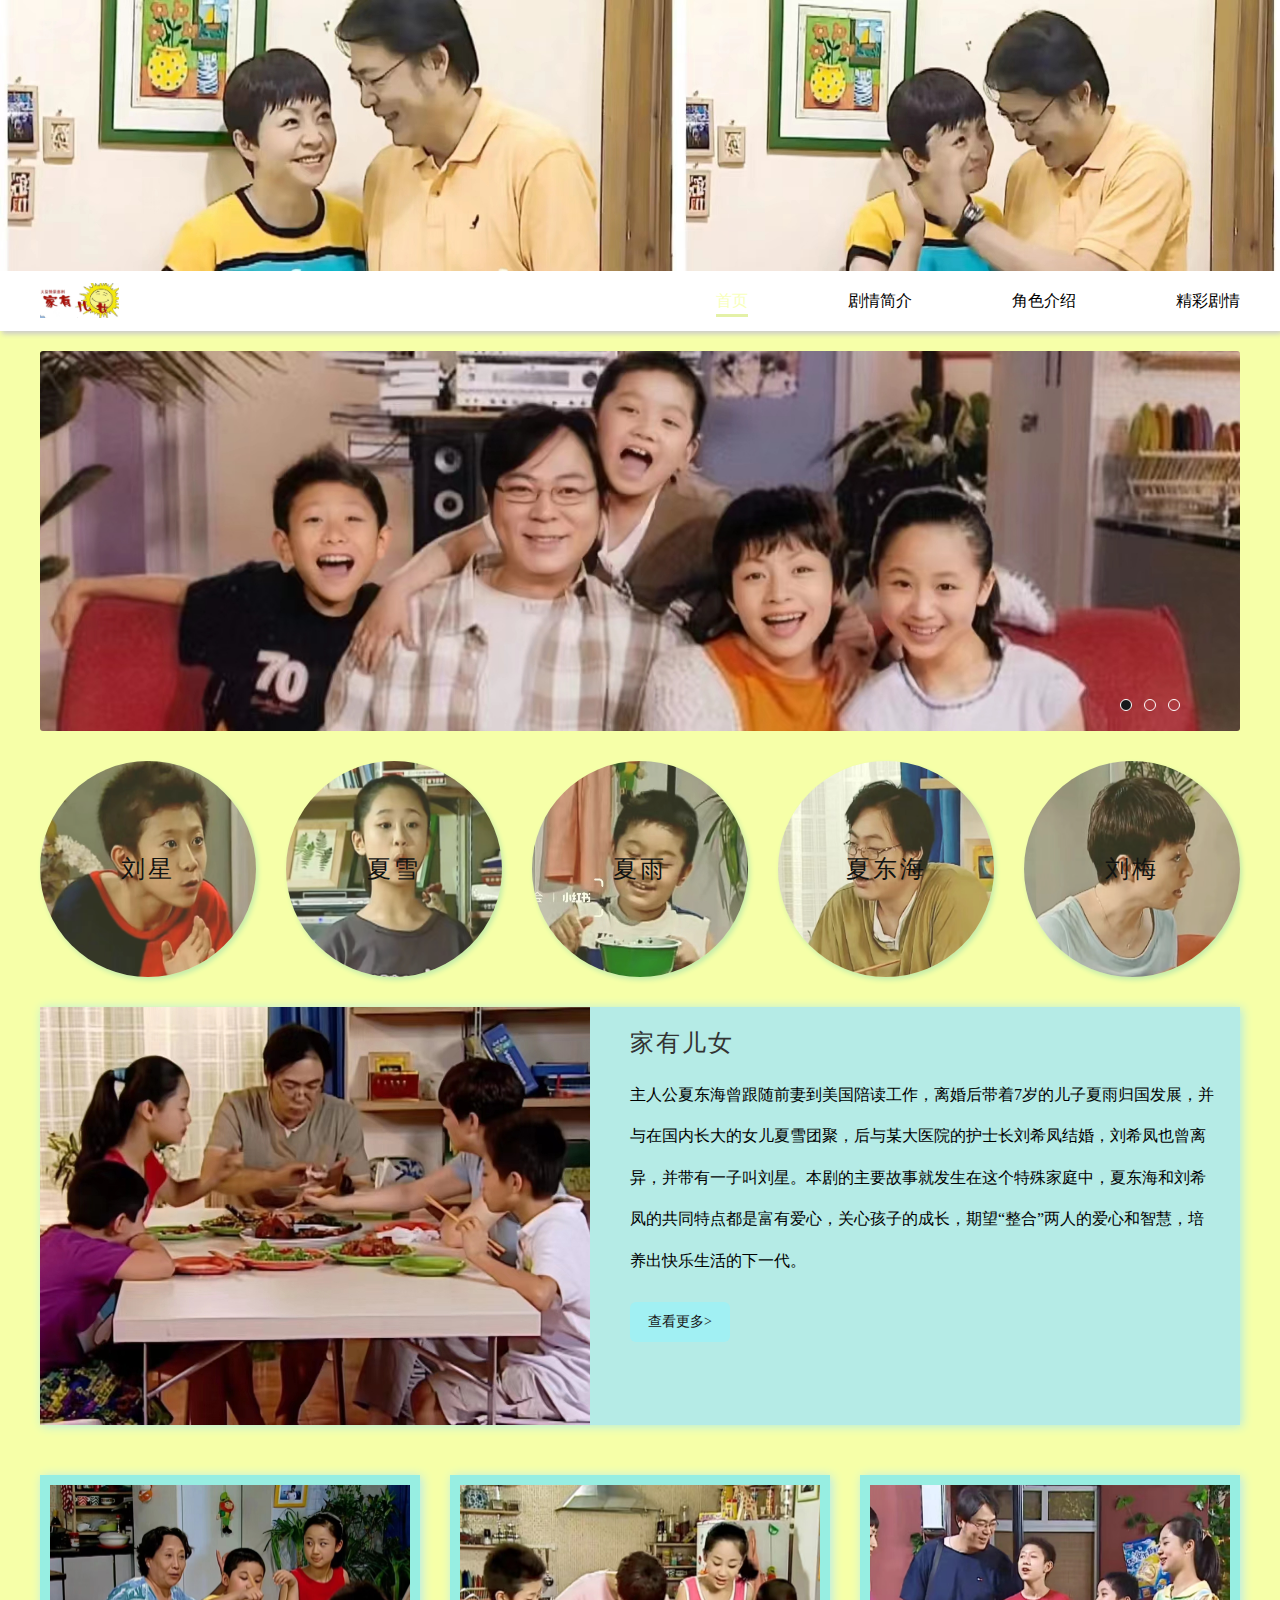
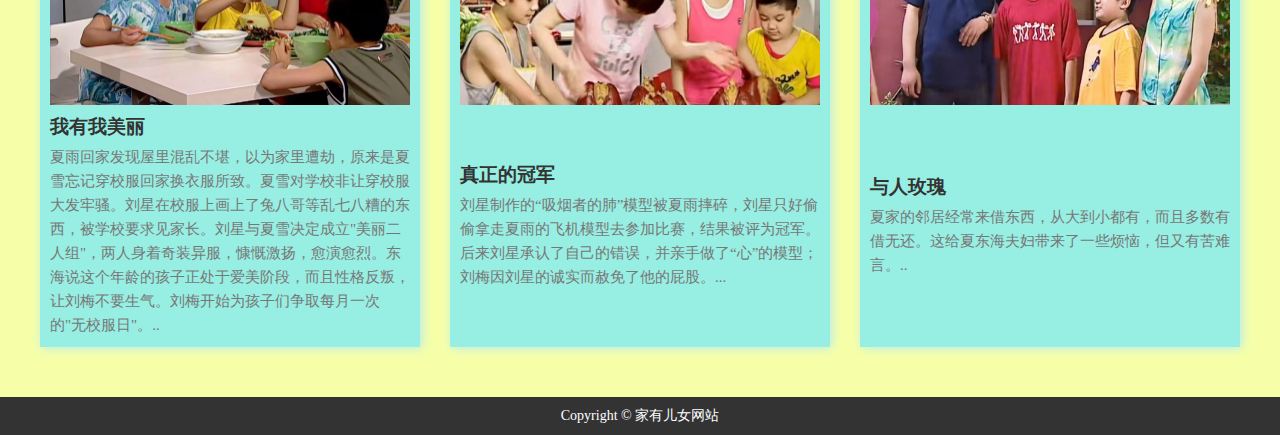
<file: index.html>
<!DOCTYPE html>
<html>
	<head>
		<meta charset="utf-8">
		<title>家有儿女</title>
		<!-- 样式css -->
		<link rel="stylesheet" href="css/style.css">
		<!-- 轮播图js -->
		<script src="js/banner.js" type="text/javascript" charset="utf-8"></script>
	</head>
	<body>
		<!-- 大图 -->
		<div class="about-banner">
			<!-- 图片 -->
			<img src="img/top.jpg" alt="">
		</div>
		<!-- 导航栏 -->
		<div class="header">
			<!-- 导航栏内容区 -->
			<div class="headerf">
				<!-- logo -->
				<img src="img/logo.jpg" alt="">
				<!-- 菜单栏 -->
				<ul>
					<!-- 当前页高亮样式 -->
					<li class="active">
						<a href="index.html">首页</a>
					</li>
					<li>
						<a href="about.html">剧情简介</a>
					</li>
					<li>
						<a href="jsjs.html">角色介绍</a>
					</li>
					<li>
						<a href="jcjq.html">精彩剧情</a>
					</li>
				</ul>
			</div>
		</div>
		<!-- 轮播图 -->
		<div class="swiper">
			<!-- 轮播图 -->
			<div id="wrap" class="wrap">
				<!-- 图片 -->
				<ul id="pic">
					<li><img src="img/banner.jpg" alt="" /></li>
					<li><img src="img/banner1.jpg" alt="" /></li>
					<li><img src="img/banner2.jpg" alt="" /></li>
				</ul>
				<!-- 下标 -->
				<ol id="list">
					<li class="on">1</li>
					<li>2</li>
					<li>3</li>
				</ol>
			</div>
		</div>
		<!-- 角色介绍 -->
		<!-- 图集 -->
		<div class="img-list">
			<ul>
				<!-- 列表 -->
				<li>
					<!-- 图片 -->
					<img src="img/js1.jpg" alt="">
					<!-- 文字 -->
					<h3>刘星</h3>
				</li>
				<li>
					<img src="img/js2.jpg" alt="">
					<h3>夏雪</h3>
				</li>
				<li>
					<img src="img/js3.jpg" alt="">
					<h3>夏雨</h3>
				</li>
				<li>
					<img src="img/js4.jpg" alt="">
					<h3>夏东海</h3>
				</li>
				<li>
					<img src="img/js5.jpg" alt="">
					<h3>刘梅</h3>
				</li>
			</ul>
		</div>
		<!-- 剧情介绍 -->
		<div class="about">
			<!-- 左侧图片 -->
			<img src="img/t.jpg" alt="">
			<!-- 右侧内容 -->
			<div class="about-text">
				<!-- 标题 -->
				<h4>家有儿女</h4>
				<!-- 文字内容 -->
				<p>主人公夏东海曾跟随前妻到美国陪读工作，离婚后带着7岁的儿子夏雨归国发展，并与在国内长大的女儿夏雪团聚，后与某大医院的护士长刘希凤结婚，刘希凤也曾离异，并带有一子叫刘星。本剧的主要故事就发生在这个特殊家庭中，夏东海和刘希凤的共同特点都是富有爱心，关心孩子的成长，期望“整合”两人的爱心和智慧，培养出快乐生活的下一代。
				</p>
				<!-- 查看更多 -->
				<a href="about.html">查看更多&gt;</a>
			</div>
		</div>
		<!-- 精彩剧集 -->
		<div class="text">
			<!-- 文章列表 -->
			<div class="text-list">
				<!-- 图片 -->
				<div class="list-img">
					<img src="img/jq4.jpg" alt="">
				</div>
				<!-- 内容 -->
				<div class="list-text">
					<!-- 标题 -->
					<h3>我有我美丽</h3>
					<!-- 简介 -->
					<p>夏雨回家发现屋里混乱不堪，以为家里遭劫，原来是夏雪忘记穿校服回家换衣服所致。夏雪对学校非让穿校服大发牢骚。刘星在校服上画上了兔八哥等乱七八糟的东西，被学校要求见家长。刘星与夏雪决定成立"美丽二人组"，两人身着奇装异服，慷慨激扬，愈演愈烈。东海说这个年龄的孩子正处于爱美阶段，而且性格反叛，让刘梅不要生气。刘梅开始为孩子们争取每月一次的"无校服日"。..</p>
				</div>
			</div>
			<!-- 文章列表 -->
			<div class="text-list">
				<!-- 图片 -->
				<div class="list-img">
					<img src="img/jq2.jpg" alt="">
				</div>
				<!-- 内容 -->
				<div class="list-text">
					<!-- 标题 -->
					<h3>真正的冠军</h3>
					<!-- 简介 -->
					<p>刘星制作的“吸烟者的肺”模型被夏雨摔碎，刘星只好偷偷拿走夏雨的飞机模型去参加比赛，结果被评为冠军。后来刘星承认了自己的错误，并亲手做了“心”的模型；刘梅因刘星的诚实而赦免了他的屁股。...</p>
				</div>
			</div>
			<!-- 文章列表 -->
			<div class="text-list">
				<!-- 图片 -->
				<div class="list-img">
					<img src="img/jq3.jpg" alt="">
				</div>
				<!-- 内容 -->
				<div class="list-text">
					<!-- 标题 -->
					<h3>与人玫瑰</h3>
					<!-- 简介 -->
					<p>夏家的邻居经常来借东西，从大到小都有，而且多数有借无还。这给夏东海夫妇带来了一些烦恼，但又有苦难言。..</p>
				</div>
			</div>
		</div>
		<!-- 底部 -->
		<div class="footer">
			<!-- 文字 -->
			<p>Copyright © 家有儿女网站</p>
		</div>
	</body>
</html>
</file>
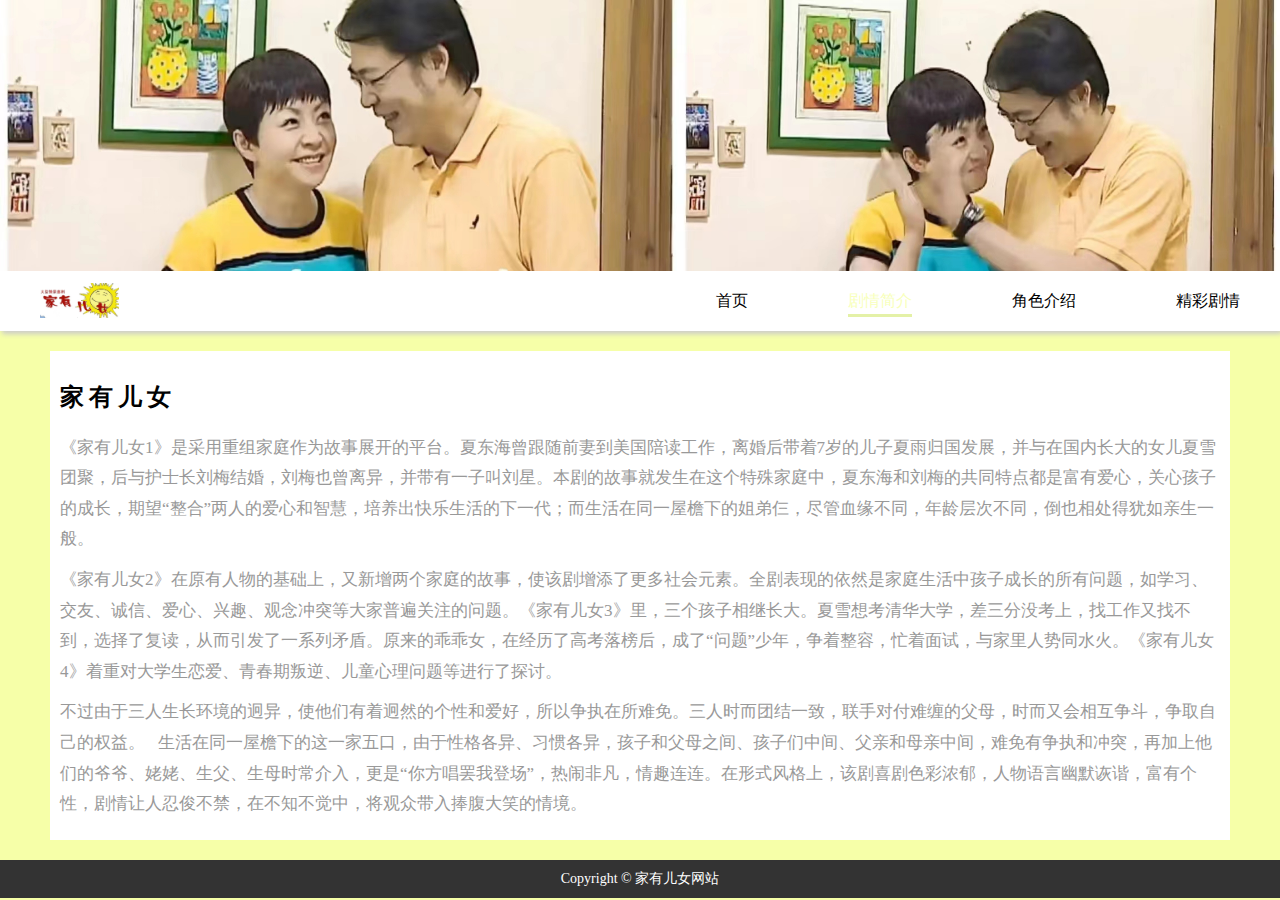
<file: about.html>
<!DOCTYPE html>
<html>
	<head>
		<meta charset="utf-8">
		<title>家有儿女</title>
		<!-- 样式css -->
		<link rel="stylesheet" href="css/style.css">
	</head>
	<body>
		<!-- 大图 -->
		<div class="about-banner">
			<!-- 图片 -->
			<img src="img/top.jpg" alt="">
		</div>
		<!-- 导航栏 -->
		<div class="header">
			<!-- 导航栏内容区 -->
			<div class="headerf">
				<!-- logo -->
				<img src="img/logo.jpg" alt="">
				<!-- 菜单栏 -->
				<ul>
					<!-- 当前页高亮样式 -->
					<li>
						<a href="index.html">首页</a>
					</li>
					<li class="active">
						<a href="about.html">剧情简介</a>
					</li>
					<li>
						<a href="jsjs.html">角色介绍</a>
					</li>
					<li>
						<a href="jcjq.html">精彩剧情</a>
					</li>
				</ul>
			</div>
		</div>
		<!-- 内容部分 -->
		<div class="about-page">
			<!-- 文字标题 -->
			<h3>家有儿女</h3>
			<!-- 内容部分 -->
			<p>《家有儿女1》是采用重组家庭作为故事展开的平台。夏东海曾跟随前妻到美国陪读工作，离婚后带着7岁的儿子夏雨归国发展，并与在国内长大的女儿夏雪团聚，后与护士长刘梅结婚，刘梅也曾离异，并带有一子叫刘星。本剧的故事就发生在这个特殊家庭中，夏东海和刘梅的共同特点都是富有爱心，关心孩子的成长，期望“整合”两人的爱心和智慧，培养出快乐生活的下一代；而生活在同一屋檐下的姐弟仨，尽管血缘不同，年龄层次不同，倒也相处得犹如亲生一般。
			</p>
			<p>《家有儿女2》在原有人物的基础上，又新增两个家庭的故事，使该剧增添了更多社会元素。全剧表现的依然是家庭生活中孩子成长的所有问题，如学习、交友、诚信、爱心、兴趣、观念冲突等大家普遍关注的问题。《家有儿女3》里，三个孩子相继长大。夏雪想考清华大学，差三分没考上，找工作又找不到，选择了复读，从而引发了一系列矛盾。原来的乖乖女，在经历了高考落榜后，成了“问题”少年，争着整容，忙着面试，与家里人势同水火。《家有儿女4》着重对大学生恋爱、青春期叛逆、儿童心理问题等进行了探讨。
			</p>
			<P>不过由于三人生长环境的迥异，使他们有着迥然的个性和爱好，所以争执在所难免。三人时而团结一致，联手对付难缠的父母，时而又会相互争斗，争取自己的权益。   生活在同一屋檐下的这一家五口，由于性格各异、习惯各异，孩子和父母之间、孩子们中间、父亲和母亲中间，难免有争执和冲突，再加上他们的爷爷、姥姥、生父、生母时常介入，更是“你方唱罢我登场”，热闹非凡，情趣连连。在形式风格上，该剧喜剧色彩浓郁，人物语言幽默诙谐，富有个性，剧情让人忍俊不禁，在不知不觉中，将观众带入捧腹大笑的情境。
            </P>
		</div>
		<!-- 底部 -->
		<div class="footer">
			<!-- 文字 -->
			<p>Copyright © 家有儿女网站</p>
		</div>
	</body>
</html>
</file>
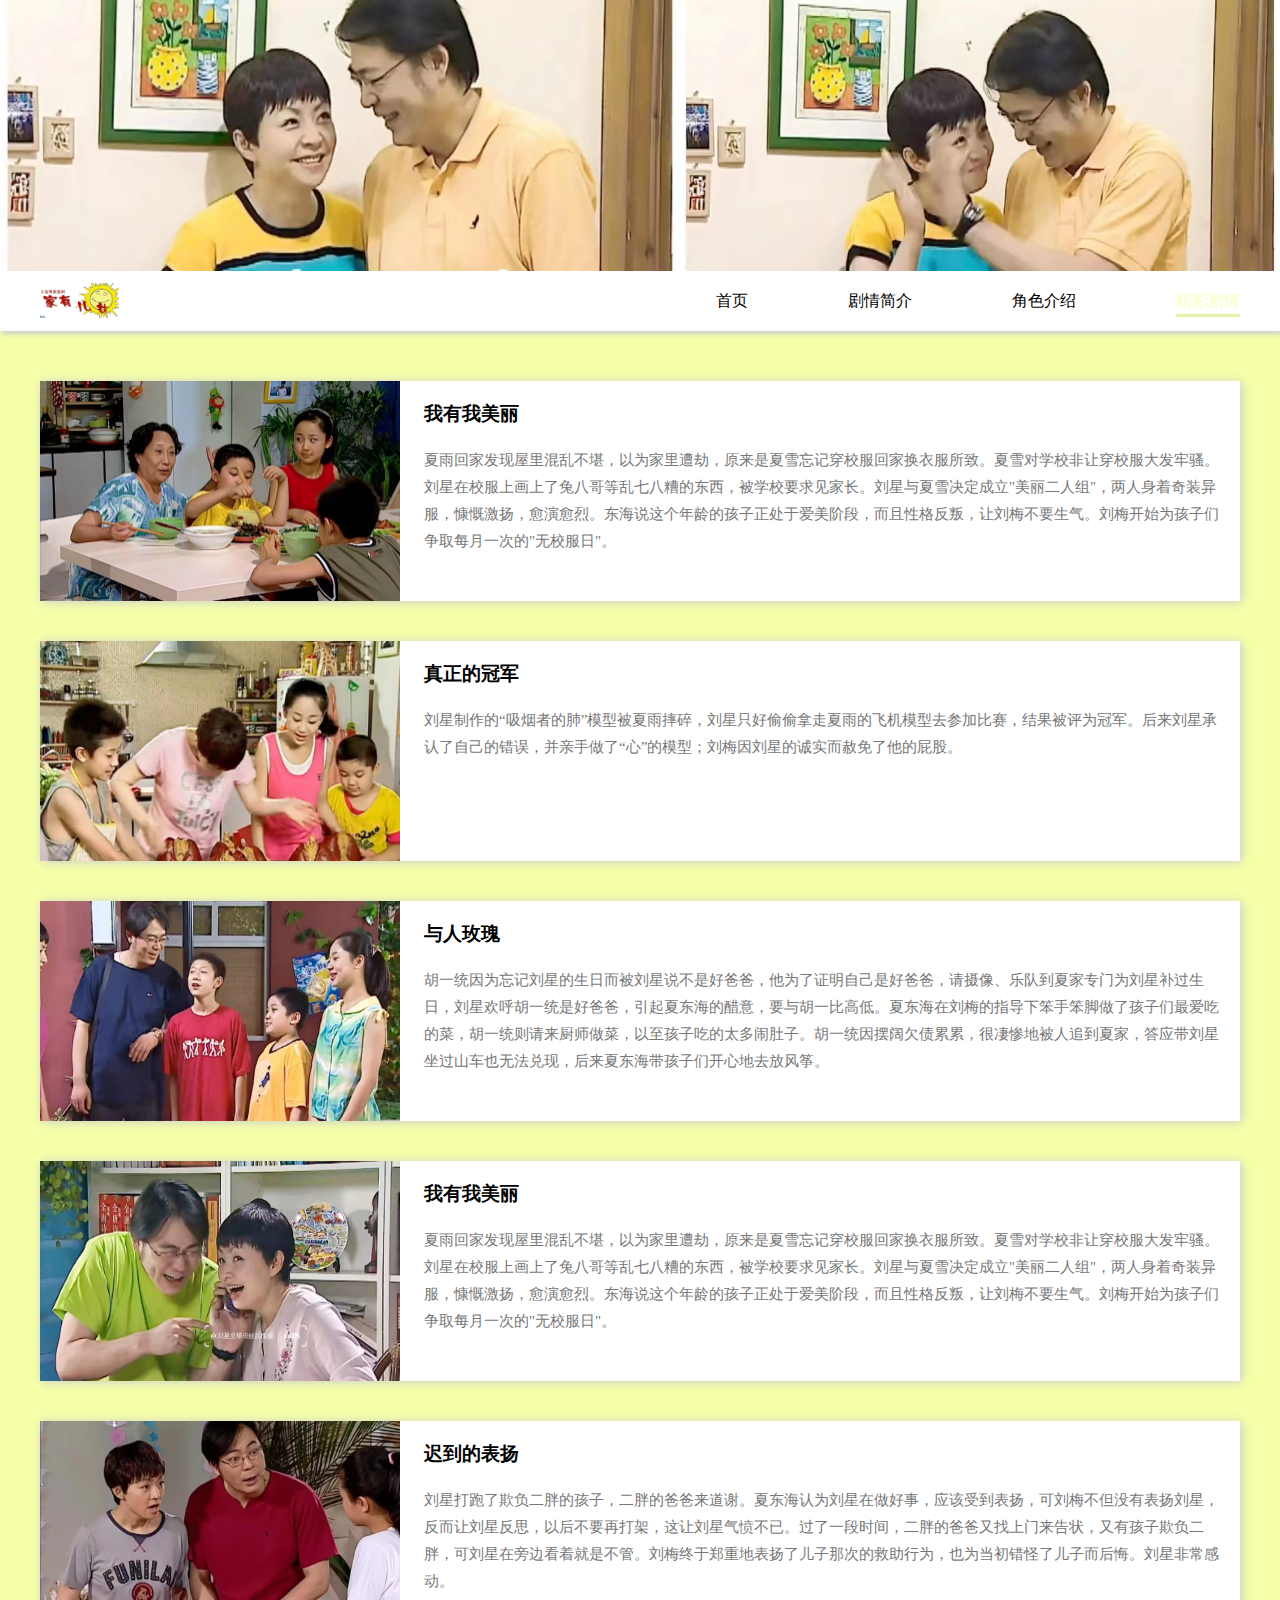
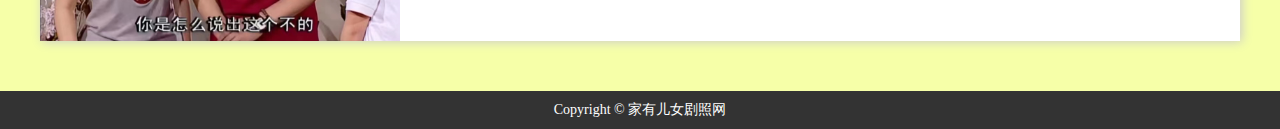
<file: jcjq.html>
<!DOCTYPE html>
<html>
	<head>
		<meta charset="utf-8">
		<title>家有儿女</title>
		<!-- 样式css -->
		<link rel="stylesheet" href="css/style.css">
	</head>
	<body>
		<!-- 大图 -->
		<div class="about-banner">
			<!-- 图片 -->
			<img src="img/top.jpg" alt="">
		</div>
		<!-- 导航栏 -->
		<div class="header">
			<!-- 导航栏内容区 -->
			<div class="headerf">
				<!-- logo -->
				<img src="img/logo.jpg" alt="">
				<!-- 菜单栏 -->
				<ul>
					<!-- 当前页高亮样式 -->
					<li>
						<a href="index.html">首页</a>
					</li>
					<li>
						<a href="about.html">剧情简介</a>
					</li>
					<li>
						<a href="jsjs.html">角色介绍</a>
					</li>
					<li class="active">
						<a href="jcjq.html">精彩剧情</a>
					</li>
				</ul>
			</div>
		</div>
		<!-- 精彩剧情 -->
		<div class="jcjq">
			<!-- 列表 -->
			<div class="jcjq-list">
				<!-- 图片 -->
				<div class="list-img">
					<img src="img/jq4.jpg" alt="">
				</div>
				<!-- 文字内容 -->
				<div class="list-jcjq">
					<!-- 标题 -->
					<h3>我有我美丽</h3>
					<!-- 内容 -->
					<p>夏雨回家发现屋里混乱不堪，以为家里遭劫，原来是夏雪忘记穿校服回家换衣服所致。夏雪对学校非让穿校服大发牢骚。刘星在校服上画上了兔八哥等乱七八糟的东西，被学校要求见家长。刘星与夏雪决定成立"美丽二人组"，两人身着奇装异服，慷慨激扬，愈演愈烈。东海说这个年龄的孩子正处于爱美阶段，而且性格反叛，让刘梅不要生气。刘梅开始为孩子们争取每月一次的"无校服日"。
					</p>
				</div>
			</div>
			<!-- 列表 -->
			<div class="jcjq-list">
				<!-- 图片 -->
				<div class="list-img">
					<img src="img/jq2.jpg" alt="">
				</div>
				<!-- 文字内容 -->
				<div class="list-jcjq">
					<!-- 标题 -->
					<h3>真正的冠军</h3>
					<!-- 内容 -->
					<p>刘星制作的“吸烟者的肺”模型被夏雨摔碎，刘星只好偷偷拿走夏雨的飞机模型去参加比赛，结果被评为冠军。后来刘星承认了自己的错误，并亲手做了“心”的模型；刘梅因刘星的诚实而赦免了他的屁股。
					</p>
				</div>
			</div>
			<!-- 列表 -->
			<div class="jcjq-list">
				<!-- 图片 -->
				<div class="list-img">
					<img src="img/jq3.jpg" alt="">
				</div>
				<!-- 文字内容 -->
				<div class="list-jcjq">
					<!-- 标题 -->
					<h3>与人玫瑰</h3>
					<!--内容-->
					<P>胡一统因为忘记刘星的生日而被刘星说不是好爸爸，他为了证明自己是好爸爸，请摄像、乐队到夏家专门为刘星补过生日，刘星欢呼胡一统是好爸爸，引起夏东海的醋意，要与胡一比高低。夏东海在刘梅的指导下笨手笨脚做了孩子们最爱吃的菜，胡一统则请来厨师做菜，以至孩子吃的太多闹肚子。胡一统因摆阔欠债累累，很凄惨地被人追到夏家，答应带刘星坐过山车也无法兑现，后来夏东海带孩子们开心地去放风筝。
					</p>
				</div>
			</div>
			<!-- 列表 -->
			<div class="jcjq-list">
				<!-- 图片 -->
				<div class="list-img">
					<img src="img/jq1.jpg" alt="">
				</div>
				<!-- 文字内容 -->
				<div class="list-jcjq">
					<!-- 标题 -->
					<h3>我有我美丽</h3>
					<!-- 内容 -->
					<p>夏雨回家发现屋里混乱不堪，以为家里遭劫，原来是夏雪忘记穿校服回家换衣服所致。夏雪对学校非让穿校服大发牢骚。刘星在校服上画上了兔八哥等乱七八糟的东西，被学校要求见家长。刘星与夏雪决定成立"美丽二人组"，两人身着奇装异服，慷慨激扬，愈演愈烈。东海说这个年龄的孩子正处于爱美阶段，而且性格反叛，让刘梅不要生气。刘梅开始为孩子们争取每月一次的"无校服日"。
					</p>
				</div>
			</div>
			<!-- 列表 -->
			<div class="jcjq-list">
				<!-- 图片 -->
				<div class="list-img">
					<img src="img/jq5.jpg" alt="">
				</div>
				<!-- 文字内容 -->
				<div class="list-jcjq">
					<!-- 标题 -->
					<h3>迟到的表扬</h3>
					<!-- 内容 -->
					<p>刘星打跑了欺负二胖的孩子，二胖的爸爸来道谢。夏东海认为刘星在做好事，应该受到表扬，可刘梅不但没有表扬刘星，反而让刘星反思，以后不要再打架，这让刘星气愤不已。过了一段时间，二胖的爸爸又找上门来告状，又有孩子欺负二胖，可刘星在旁边看着就是不管。刘梅终于郑重地表扬了儿子那次的救助行为，也为当初错怪了儿子而后悔。刘星非常感动。
					</p>
				</div>
			</div>
		</div>
		<!-- 底部 -->
		<div class="footer">
			<!-- 文字 -->
			<p>Copyright © 家有儿女剧照网</p>
		</div>
	</body>
</html>
</file>
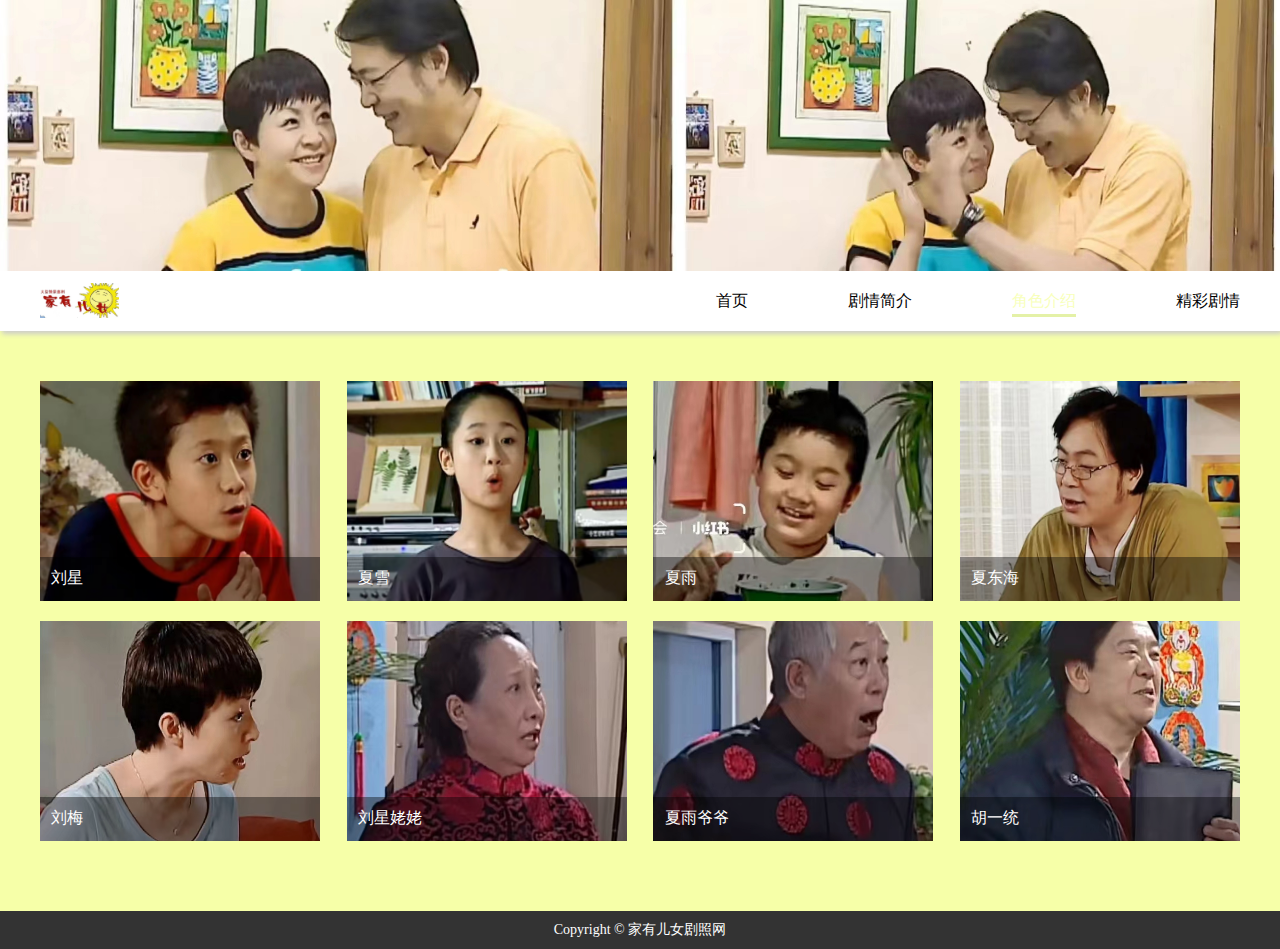
<file: jsjs.html>
<!DOCTYPE html>
<html>
	<head>
		<meta charset="utf-8">
		<title>家有儿女</title>
		<!-- 样式css -->
		<link rel="stylesheet" href="css/style.css">
	</head>
	<body>
		<!-- 大图 -->
		<div class="about-banner">
			<!-- 图片 -->
			<img src="img/top.jpg" alt="">
		</div>
		<!-- 导航栏 -->
		<div class="header">
			<!-- 导航栏内容区 -->
			<div class="headerf">
				<!-- logo -->
				<img src="img/logo.jpg" alt="">
				<!-- 菜单栏 -->
				<ul>
					<!-- 当前页高亮样式 -->
					<li>
						<a href="index.html">首页</a>
					</li>
					<li>
						<a href="about.html">剧情简介</a>
					</li>
					<li class="active">
						<a href="jsjs.html">角色介绍</a>
					</li>
					<li>
						<a href="jcjq.html">精彩剧情</a>
					</li>
				</ul>
			</div>
		</div>
		<!-- 人物介绍 -->
		<div class="img">
			<ul>
				<li>
					<!-- 图片 -->
					<img src="img/js1.jpg">
					<!-- 描述 -->
					<p>刘星</p>
				</li>
				<li>
					<!-- 图片 -->
					<img src="img/js2.jpg">
					<!-- 描述 -->
					<p>夏雪</p>
				</li>
				<li>
					<!-- 图片 -->
					<img src="img/js3.jpg">
					<!-- 描述 -->
					<p>夏雨</p>
				</li>
				<li>
					<!-- 图片 -->
					<img src="img/js4.jpg">
					<!-- 描述 -->
					<p>夏东海</p>
				</li>
				<li>
					<!-- 图片 -->
					<img src="img/js5.jpg">
					<!-- 描述 -->
					<p>刘梅</p>
				</li>
				<li>
					<!-- 图片 -->
					<img src="img/js6.jpg">
					<!-- 描述 -->
					<p>刘星姥姥</p>
				</li>
				<li>
					<!-- 图片 -->
					<img src="img/js7.jpg">
					<!-- 描述 -->
					<p>夏雨爷爷</p>
				</li>
				<li>
					<!-- 图片 -->
					<img src="img/js8.jpg">
					<!-- 描述 -->
					<p>胡一统</p>
				</li>
			</ul>
		</div>
		<!-- 底部 -->
		<div class="footer">
			<!-- 文字 -->
			<p>Copyright © 家有儿女剧照网</p>
		</div>
	</body>
</html>
</body>
</html>
</file>
<file: css/style.css>
*{
    margin: 0;
	
	padding: 0;
}
body{
	background: rgb(246, 255, 168);
}

li{
	list-style: none;
}

a{
	text-decoration: none;
}

.header{
	
	width: 100%;
	
	height: 60px;
	
	line-height: 60px;
	
	background: #FFFFFF;
	
	box-shadow: 2px 3px 5px #ccc;
}

.headerf{
	
	width: 1200px;
	
	margin: auto;
}

.headerf img{
	
	float: left;
	
	height: 35px;
	
	margin-top: 12px;
}
/* 导航栏 */
.headerf ul{
	/* 右浮动 靠右对齐 */
	float: right;
}
.headerf ul li{
	/* 左浮动 靠左对齐 */
	float: left;
	/* 100px的左侧外边距 */
	margin-left: 100px;
}
/* 导航栏a标签 */
.headerf ul li a{
	/* 设置颜色 */
	color: #000000;
	/* 底部内边距设置为5px */
	padding-bottom: 5px;
}
/* 设置class为active 下的a */
.headerf ul .active a{
	/* 设置颜色 */
	color: #f8ffbc;
	/* 设置背景 */
	border-bottom: 3px solid #e4f1a7;
}
/* 鼠标移入效果 */
.headerf ul li a:hover{
	/* 设置颜色 */
	color: #faf9a6;
	/* 设置背景 */
	border-bottom: 3px solid #f2f7b1;
}
/* 轮播图 */
.swiper {
	/* 相对定位 */
	position: relative;
	/* 设置长度 */
	width: 1200px;
	/* 设置高度 */
	height: 380px;
	/* 上外边距20px 左右居中 下外边距为20 */
	margin: 20px auto;
	/* 超出隐藏不显示 */
	overflow: hidden;
}

.wrap {
	/* 相对定位 */
	position: relative;
	/* 设置长度 */
	width: 100%;
	/* 设置高度 */
	height: 100%;
	/* 居中显示 */
	margin: auto;
	/* 超出隐藏不显示 */
	overflow: hidden;
}

.warp ul {
	/* 绝对定位 */
	position: absolute;
}

.wrap ul li {
	/* 设置长度 */
	width: 100%;
	/* 设置高度 */
	height: 100%;
}

.wrap ul li img {
	/* 设置图片长度 */
	width: 100%;
	/* 设置图片高度 */
	height: 380px;
	/* 图片超出大小自动延展 防止压缩 */
	object-fit: cover;
	/* 设置3px的圆形弧度 */
	border-radius: 3px;
}
/* 底部下标 */
.wrap ol {
	/* 绝对定位 */
	position: absolute;
	/* 靠.wrap右侧5% */
	right: 5%;
	/* 靠.wrap底部20px */
	bottom: 20px;
}

.wrap ol li {
	/* 去除默认属性 */
	list-style: none;
	/* 设置高度 */
	height: 10px;
	/* 设置长度 */
	width: 10px;
	/* 边框 */
	border: 1px solid #FFF;
	/* 设置50%的圆弧 */
	border-radius: 50%;
	/* 左侧外边距为12px */
	margin-left: 12px;
	/* 左浮动 */
	float: left;
	/* 鼠标移上去 */
	cursor: pointer;
	/* 字体为0 隐藏文字 */
	font-size: 0px;
}

.wrap ol .on {
	/* 选中的背景 */
	background: #16181a;
}
/* 图集 */
.img-list ul{
	/* flex布局 */
	display: flex;
	/* 两端对齐 */
	justify-content: space-between;
	/* 设置长度 */
	width: 1200px;
	/* 上下外边距为30px 左右居中 */
	margin: 30px auto;
}
/* 小盒子样式 */
.img-list ul li{
	/* 鼠标移入出现触手 */
	cursor: pointer;
	/* 相对定位 */
	position: relative;
	/* 设置长度 */
	width: 18%;
	/* 设置高度 */
	height: 216px;
	/* 设置圆弧度 */
	border-radius: 100%;
	/* 超出隐藏 */
	overflow: hidden;
	/* 设置阴影 */
	box-shadow: 2px 3px 5px #c3ecab;
}
/* 角色介绍 */
.img-list ul li img{
	/* 设置成块级元素 */
	display: block;
	/* 设置长度 */
	width: 100%;
	/* 设置高度 */
	height: 100%;
	/* 图片自适应裁剪 */
	object-fit: cover;
	/* 动画效果执行时间 */
	transition: all 0.3s;
	opacity: 0.8;
}
/* 文字描述 */
.img-list ul li h3{
	/* 设置绝对定位 */
	position: absolute;
	/* 距离父级上侧0 */
	top: 0;
	/* 距离父级左侧0 */
	left: 0;
	/* 设置长度 */
	width: 100%;
	/* 文字居中 */
	text-align: center;
	/* 设置高度 */
	height: 216px;
	/* 设置行高 */
	line-height: 216px;
	/* 设置颜色 */
	color: #111312;
	/* 设置字体大小 */
	font-size: 24px;
	/* 设置文字字体粗细 */
	font-weight: normal;
	/* 文字间距 */
	letter-spacing: 3px;
}
/* 鼠标移入效果 */
.img-list ul li:hover img{
	/* 逆时针旋转360deg */
	transform: rotate(-360deg);
	opacity: 1;
}
/* 剧情简介 */
.about{
	/* 弹性布局 */
	display: flex;
	/* 两端对齐 */
	justify-content: space-between;
	/* 设置长度 */
	width: 1200px;
	/* 居中显示 */
	margin: auto;
	/* 背景颜色 */
	background: #b5ebe6;
	/* 阴影 */
	box-shadow: 2px 1px 10px #b0ebe6;
}
.about img{
	/* 设置长度 */
	width: 550px;
	/* 设置高度 */
	height: 100%;
	/* 防止图片压缩 */
	object-fit: cover;
}
.about-text{
	/* 设置长度 */
	width: 590px;
	/* 上下左右内边距为20 */
	padding: 20px;
}
.about-text h4{
	/* 设置字体 */
	font-size: 24px;
	/* 设置颜色 */
	color: #333333;
	/* 字体粗细 */
	font-weight: normal;
	/* 文字间距 */
	letter-spacing: 2px;
	/* 下外边距为15px */
	margin-bottom: 15px;
}
.about-text p{
	/* 设置行高 */
	line-height: 2.6;
}
.about-text a{
	/* 设置成块级元素 单独一行显示 */
	display: block;
	/* 设置背景颜色 */
	background: #a1f0f3;
	/* 字体大小 */
	font-size: 14px;
	/* 字体颜色 */
	color: #161515;
	/* 设置长度 */
	width: 100px;
	/* 设置高度 */
	height: 40px;
	/* 设置行高 */
	line-height: 40px;
	/* 文字居中 */
	text-align: center;
	/* 上侧外边距为10 */
	margin-top: 20px;
	/* 圆弧为6px */
	border-radius: 6px;
}
/* 精彩剧集 */
.text{
	/* 弹性布局 */
	display: flex;
	/* 两端对齐 */
	justify-content: space-between;
	/* 设置长度 */
	width: 1200px;
	/* 上下外边距50 左右居中 */
	margin: 50px auto;
}
/* 文章 */
.text-list{
	/* 鼠标移入触手 */
	cursor: pointer;
	/* 弹性布局 */
	display: flex;
	/* 换行处理 */
	flex-wrap: wrap;
	/* 两端对齐 */
	justify-content: space-between;
	/* 设置长度 */
	width: 30%;
	/* 上下左右内边距为 10 */
	padding: 10px;
	/* 背景颜色 */
	background: #97eee2;
	/* 盒子阴影 */
	box-shadow: 2px 1px 10px #b6eaee;
	/* 动画时间 */
	transition: all 0.3s;
}
.text-list:hover{
	transform: translateY(-20px);
}
.text .text-list .list-img{
	/* 设置长度 */
	width: 100%;
}
.text .text-list .list-img img{
	/* 设置长度 */
	width: 100%;
	/* 设置行高 */
	height: 220px;
	/* 防止图片变形 */
	object-fit: cover;
}
.text .text-list .list-text{
	/* 设置长度 */
	width: 100%;
}
.text .text-list .list-text h3{
	/* 上下外边距为5 左右为0 */
	margin: 5px 0;
	/* 设置字体颜色 */
	color: #333;
}
.text .text-list .list-text p{
	/* 设置行高 */
	line-height: 1.6;
	/* 设置字体大小 */
	font-size: 15px;
	/* 设置字体颜色 */
	color: #777777;
}
/* 底部 */
.footer{
	/* 设置长度 */
	width: 100%;
	/* 上下内边距10 左右0 */
	padding: 10px 0;
	/* 字体颜色 */
	color: #FFF;
	/* 背景颜色 */
	background: #333;
	/* 文字居中 */
	text-align: center;
	/* 字体大小 */
	font-size: 14px;
}
/* 剧情简介 */
/* 顶部大图 */
.about-banner{
	/* 设置长度 */
	width: 100%;
	/* 设置高度 */
	height: auto;
}
.about-banner img{
	/* 设置成块级元素防止图片空隙 */
	display: block;
	/* 设置长度 */
	width: 100%;
}
/* 关于 文字部分 */
.about-page{
	/* 设置长度 */
	width: 1160px;
	/* 上下20px 左右居中显示 */
	margin: 20px auto;
	/* 内边距为10px */
	padding: 10px;
	/* 背景颜色 */
	background: #FFFFFF;
}
/* 文字标题 */
.about-page h3{
	/* 左右0 上下20px 外边距 */
	margin: 20px 0;
	/* 字体大小 */
	font-size: 24px;
	/* 文字间距 */
	letter-spacing: 5px;
}
/* 文字内容 */
.about-page p{
	/* 设置行高 */
	line-height: 1.8;
	/* 设置文字颜色 */
	color: #999999;
	/* 字体大小 */
	font-size: 17px;
	/* 下侧外边距为10px */
	margin-bottom: 10px;
}
/* 图集 */
.img{
	/* 相对定位 */
	position: relative;
	/* 设置长度 */
	width: 1200px;
	/* 上下外边距50px 左右居中 */
	margin: 50px auto;
}
.img ul{
	/* 弹性布局 */
	display: flex;
	/* 换行处理 */
	flex-wrap: wrap;
	/* 子元素横向两端对齐 */
	justify-content: space-between;
}
.img ul li {
	list-style: none;
	/* 相对定位 */
	position: relative;
	/* 设置长度 */
	width: 280px;
	/* 设置高度 */
	height: 220px;
	/* 下侧外边距为20px */
	margin-bottom: 20px;
}
.img img{
	display: block;
	/* 设置长度 */
	width: 100%;
	/* 设置高度 */
	height: 100%;
	/* 防止图片变形 */
	object-fit: cover;
}
.img p{
	/* 绝对定位 */
	position: absolute;
	/* 父级底部的0位置 */
	bottom: 0;
	/* 父级左侧的0位置 */
	left: 0;
	/* 设置字体大小 */
	font-size: 16px;
	/* 设置长度 */
	width: 92%;
	/* 上下左右的内边距为父级的4% */
	padding: 4%;
	/* 设置字体颜色 */
	color: #FFFFFF;
	/* 设置背景颜色*/
	background-color: rgba(0,0,0,0.4);
}
.jcjq{
	/* 弹性布局 */
	display: flex;
	/* 换行处理 */
	flex-wrap: wrap;
	/* 两端对齐 */
	justify-content: space-between;
	/* 设置长度 */
	width: 1200px;
	/* 上下外边距30px 左右居中 */
	margin: 30px auto;
}
.jcjq .jcjq-list{
	/* 弹性布局 */
	display: flex;
	/* 换行处理 */
	flex-wrap: wrap;
	/* 两端对齐 */
	justify-content: space-between;
	/* 设置长度 */
	width: 100%;
	/* 背景颜色 */
	background-color: #FFFFFF;
	/* 上下外边距20 左右为0 */
	margin: 20px 0;
	/* 设置阴影 */
	box-shadow: 2px 1px 10px #CCC;
}
.jcjq .jcjq-list .list-img{
	/* 设置长度 */
	width: 30%;
}
.jcjq .jcjq-list .list-img img{
	/* 设置为块级元素 */
	display: block;
	/* 设置长度 */
	width: 100%;
	/* 设置行高 */
	height: 220px;
	/* 防止图片变形 */
	object-fit: cover;
}
.jcjq .jcjq-list .list-jcjq{
	/* 设置长度 */
	width: 68%;
}
.jcjq .jcjq-list .list-jcjq h3{
	/* 上外边距20 右外边距10 下外边距20 左外边距0 */
	margin: 20px 10px 20px 0;
}
.jcjq .jcjq-list .list-jcjq p{
	/* 设置行高 */
	line-height: 1.8;
	/* 设置字体大小 */
	font-size: 15px;
	/* 右侧外边距为20 */
	margin-right: 20px;
	/* 设置字体颜色 */
	color: #777777;
}
</file>
